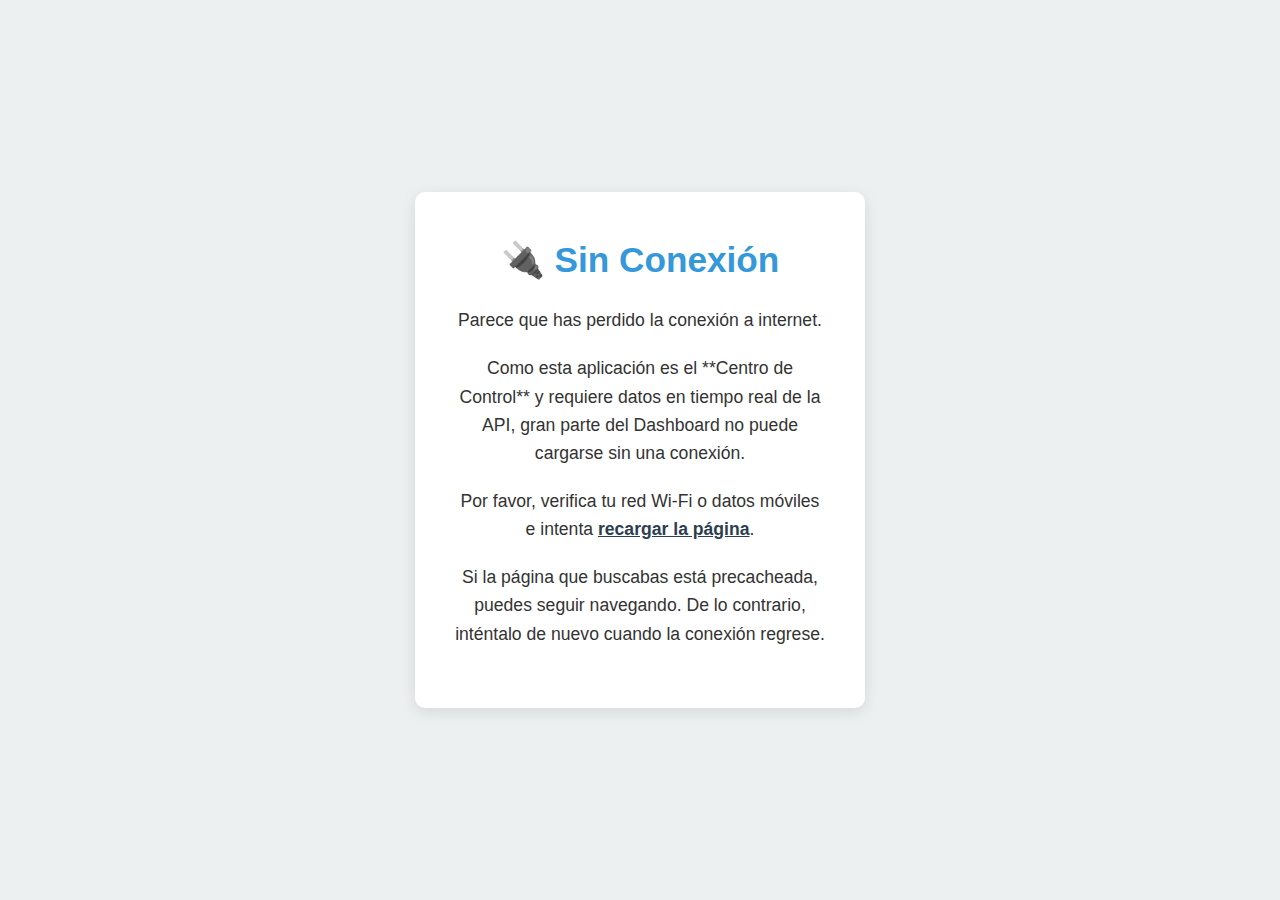
<file: offline.html>
<!DOCTYPE html>
<html lang="es">

<head>
    <meta charset="UTF-8">
    <meta name="viewport" content="width=device-width, initial-scale=1.0">
    <title>¡Estás Sin Conexión! | PCE-UT</title>
    <link rel="stylesheet" href="css/styles.css">

    <style>
        /* Estilos específicos para la página offline si deseas un diseño más minimalista */
        body {
            display: flex;
            flex-direction: column;
            justify-content: center;
            align-items: center;
            min-height: 100vh;
            background-color: var(--color-fondo, #ecf0f1);
            color: var(--color-texto, #333);
            text-align: center;
            padding: 20px;
        }

        .offline-box {
            background: white;
            padding: 40px;
            border-radius: 10px;
            box-shadow: 0 4px 15px rgba(0, 0, 0, 0.1);
            max-width: 450px;
        }

        .offline-box h2 {
            color: var(--color-principal, #3498db);
            font-size: 2.2em;
            margin-bottom: 0.5em;
        }

        .offline-box p {
            margin-bottom: 20px;
            font-size: 1.1em;
        }

        .offline-box a {
            color: var(--color-secundario, #2c3e50);
            font-weight: bold;
        }
    </style>
</head>

<body>
    <div class="offline-box">
        <h2>🔌 Sin Conexión</h2>
        <p>Parece que has perdido la conexión a internet.</p>

        <p>
            Como esta aplicación es el **Centro de Control** y requiere datos en tiempo real de la API, gran parte del
            Dashboard no puede cargarse sin una conexión.
        </p>

        <p>
            Por favor, verifica tu red Wi-Fi o datos móviles e intenta <a href="index.html">recargar la página</a>.
        </p>

        <p class="small-text">
            Si la página que buscabas está precacheada, puedes seguir navegando. De lo contrario, inténtalo de nuevo
            cuando la conexión regrese.
        </p>
    </div>
</body>

</html>
</file>
<file: css/styles.css>
/* ============================================
   PCE-UT - ESTILOS MODERNOS PROFESIONALES
   Diseño inspirado en sitios corporativos modernos
============================================ */

/* -----------------------------------
   1. VARIABLES CSS MODERNAS
-------------------------------------- */
:root {
    /* Paleta de colores profesional */
    --color-primary: #1e40af;
    --color-primary-dark: #1e3a8a;
    --color-primary-light: #3b82f6;
    --color-secondary: #0f172a;
    --color-accent: #fbbf24;
    --color-success: #10b981;
    --color-warning: #f59e0b;
    --color-danger: #ef4444;

    /* Colores neutros */
    --color-bg: #ffffff;
    --color-bg-secondary: #f8fafc;
    --color-surface: #ffffff;
    --color-surface-hover: #f1f5f9;
    --color-text: #0f172a;
    --color-text-secondary: #475569;
    --color-text-muted: #94a3b8;
    --color-border: #e2e8f0;
    --color-border-light: #f1f5f9;

    /* Gradientes profesionales */
    --gradient-primary: linear-gradient(135deg, #1e40af 0%, #3b82f6 100%);
    --gradient-secondary: linear-gradient(135deg, #0f172a 0%, #1e293b 100%);
    --gradient-hero: linear-gradient(135deg, rgba(30, 64, 175, 0.85) 0%, rgba(15, 23, 42, 0.9) 100%);
    --gradient-overlay: linear-gradient(180deg, rgba(0, 0, 0, 0.4) 0%, rgba(0, 0, 0, 0.6) 100%);

    /* Sombras profesionales */
    --shadow-xs: 0 1px 2px 0 rgba(0, 0, 0, 0.05);
    --shadow-sm: 0 1px 3px 0 rgba(0, 0, 0, 0.1), 0 1px 2px -1px rgba(0, 0, 0, 0.1);
    --shadow-md: 0 4px 6px -1px rgba(0, 0, 0, 0.1), 0 2px 4px -2px rgba(0, 0, 0, 0.1);
    --shadow-lg: 0 10px 15px -3px rgba(0, 0, 0, 0.1), 0 4px 6px -4px rgba(0, 0, 0, 0.1);
    --shadow-xl: 0 20px 25px -5px rgba(0, 0, 0, 0.1), 0 8px 10px -6px rgba(0, 0, 0, 0.1);
    --shadow-2xl: 0 25px 50px -12px rgba(0, 0, 0, 0.25);

    /* Tipografía */
    --font-sans: -apple-system, BlinkMacSystemFont, 'Segoe UI', 'Roboto', 'Oxygen', 'Ubuntu', 'Cantarell', sans-serif;
    --font-display: -apple-system, BlinkMacSystemFont, 'Segoe UI', sans-serif;

    /* Espaciado */
    --spacing-xs: 0.25rem;
    --spacing-sm: 0.5rem;
    --spacing-md: 1rem;
    --spacing-lg: 1.5rem;
    --spacing-xl: 2rem;
    --spacing-2xl: 3rem;
    --spacing-3xl: 4rem;

    /* Bordes */
    --radius-sm: 0.375rem;
    --radius-md: 0.5rem;
    --radius-lg: 0.75rem;
    --radius-xl: 1rem;
    --radius-2xl: 1.5rem;
    --radius-full: 9999px;

    /* Transiciones */
    --transition-fast: 150ms cubic-bezier(0.4, 0, 0.2, 1);
    --transition-base: 200ms cubic-bezier(0.4, 0, 0.2, 1);
    --transition-slow: 300ms cubic-bezier(0.4, 0, 0.2, 1);
}

/* -----------------------------------
   2. RESET Y BASE
-------------------------------------- */
*,
*::before,
*::after {
    box-sizing: border-box;
    margin: 0;
    padding: 0;
}

html {
    scroll-behavior: smooth;
    -webkit-font-smoothing: antialiased;
    -moz-osx-font-smoothing: grayscale;
}

body {
    font-family: var(--font-sans);
    line-height: 1.6;
    color: var(--color-text);
    background: var(--color-bg);
    font-size: 16px;
    overflow-x: hidden;
}

/* -----------------------------------
   3. TOP BAR (Barra superior de contacto)
-------------------------------------- */
.top-bar {
    background: var(--color-secondary);
    color: white;
    padding: var(--spacing-sm) var(--spacing-xl);
    display: flex;
    justify-content: space-between;
    align-items: center;
    font-size: 0.875rem;
    border-bottom: 1px solid rgba(255, 255, 255, 0.1);
}

.top-bar-left {
    display: flex;
    align-items: center;
    gap: var(--spacing-lg);
}

.top-bar-right {
    display: flex;
    align-items: center;
    gap: var(--spacing-md);
}

.top-bar a {
    color: white;
    text-decoration: none;
    transition: color var(--transition-base);
    font-weight: 500;
}

.top-bar a:hover {
    color: var(--color-accent);
}

.top-bar .separator {
    color: rgba(255, 255, 255, 0.3);
    margin: 0 var(--spacing-sm);
}

/* -----------------------------------
   4. HEADER Y NAVEGACIÓN PRINCIPAL
-------------------------------------- */
header {
    background: rgba(255, 255, 255, 0.95);
    backdrop-filter: blur(20px);
    -webkit-backdrop-filter: blur(20px);
    color: var(--color-text);
    padding: var(--spacing-md) 0;
    position: sticky;
    top: 0;
    z-index: 1000;
    box-shadow: var(--shadow-sm);
    border-bottom: 1px solid var(--color-border);
    transition: all var(--transition-base);
}

header.scrolled {
    background: rgba(255, 255, 255, 0.98);
    box-shadow: var(--shadow-md);
}

.header-container {
    max-width: 1200px;
    margin: 0 auto;
    padding: 0 var(--spacing-xl);
    display: flex;
    justify-content: space-between;
    align-items: center;
}

header h1 {
    color: var(--color-primary);
    margin: 0;
    font-size: clamp(1.25rem, 3vw, 1.75rem);
    font-weight: 700;
    display: flex;
    align-items: center;
    gap: var(--spacing-sm);
}

header h1::before {
    content: '✓';
    color: var(--color-accent);
    font-size: 1.2em;
    font-weight: 800;
}

nav ul {
    list-style: none;
    display: flex;
    justify-content: center;
    align-items: center;
    gap: var(--spacing-lg);
    padding: 0;
    flex-wrap: wrap;
}

nav a {
    color: var(--color-text);
    font-weight: 500;
    padding: var(--spacing-sm) var(--spacing-md);
    border-radius: var(--radius-md);
    transition: all var(--transition-base);
    position: relative;
    font-size: 0.95rem;
    text-decoration: none;
    border-bottom: none;
}

nav a:hover {
    color: var(--color-primary);
    background-color: rgba(30, 64, 175, 0.05);
    text-decoration: none;
    border-bottom: none;
}

nav a:visited {
    text-decoration: none;
    border-bottom: none;
}

nav a:active {
    text-decoration: none;
    border-bottom: none;
}

#auth-area {
    display: flex;
    align-items: center;
    gap: var(--spacing-sm);
}

#auth-area #user-email,
#auth-area #logout-link,
#auth-area #login-link {
    color: var(--color-text);
    font-weight: 500;
    padding: var(--spacing-sm) var(--spacing-md);
    border-radius: var(--radius-md);
    transition: all var(--transition-base);
    background: transparent;
    border: 1px solid var(--color-border);
    font-size: 0.9rem;
}

#auth-area #user-email:hover,
#auth-area #logout-link:hover,
#auth-area #login-link:hover {
    background: var(--color-primary);
    color: white;
    border-color: var(--color-primary);
    transform: translateY(-2px);
    box-shadow: var(--shadow-sm);
}

/* -----------------------------------
   5. HERO SECTION CON FONDO BORROSO
-------------------------------------- */
.hero-section {
    position: relative;
    min-height: 600px;
    display: flex;
    align-items: center;
    justify-content: center;
    text-align: center;
    color: white;
    overflow: hidden;
    margin-bottom: 0;
}

/* Imagen de fondo con blur */
.hero-section::before {
    content: '';
    position: absolute;
    inset: 0;
    background-image:
        linear-gradient(135deg, rgba(30, 64, 175, 0.8) 0%, rgba(15, 23, 42, 0.85) 100%),
        url('data:image/svg+xml,<svg width="1920" height="1080" xmlns="http://www.w3.org/2000/svg"><defs><pattern id="grid" width="40" height="40" patternUnits="userSpaceOnUse"><path d="M 40 0 L 0 0 0 40" fill="none" stroke="rgba(255,255,255,0.05)" stroke-width="1"/></pattern></defs><rect width="100%" height="100%" fill="url(%23grid)"/></svg>');
    background-size: cover;
    background-position: center;
    background-repeat: no-repeat;
    filter: blur(0px);
    z-index: 0;
}

/* Overlay oscuro adicional */
.hero-section::after {
    content: '';
    position: absolute;
    inset: 0;
    background: var(--gradient-overlay);
    z-index: 1;
}

.hero-content {
    position: relative;
    z-index: 2;
    max-width: 900px;
    margin: 0 auto;
    padding: var(--spacing-3xl) var(--spacing-xl);
    animation: fadeInUp 1s ease;
}

.hero-section h1 {
    color: white;
    font-size: clamp(2.5rem, 6vw, 5rem);
    margin-bottom: var(--spacing-lg);
    font-weight: 800;
    text-shadow: 0 4px 20px rgba(0, 0, 0, 0.5);
    line-height: 1.1;
    letter-spacing: -0.02em;
}

.hero-section .hero-subtitle {
    font-size: clamp(1.25rem, 3vw, 1.75rem);
    margin-bottom: var(--spacing-xl);
    opacity: 0.95;
    font-weight: 300;
    text-shadow: 0 2px 10px rgba(0, 0, 0, 0.3);
}

.hero-section p {
    font-size: clamp(1rem, 2vw, 1.25rem);
    margin-bottom: var(--spacing-2xl);
    opacity: 0.9;
    line-height: 1.8;
    max-width: 700px;
    margin-left: auto;
    margin-right: auto;
    text-shadow: 0 2px 8px rgba(0, 0, 0, 0.3);
}

@keyframes fadeInUp {
    from {
        opacity: 0;
        transform: translateY(40px);
    }

    to {
        opacity: 1;
        transform: translateY(0);
    }
}

/* -----------------------------------
   6. BOTÓN PRINCIPAL MODERNO
-------------------------------------- */
.boton-principal {
    display: inline-block;
    background: var(--color-accent);
    color: var(--color-secondary);
    padding: var(--spacing-md) var(--spacing-2xl);
    border-radius: var(--radius-lg);
    font-weight: 600;
    font-size: 1.1rem;
    transition: all var(--transition-base);
    box-shadow: var(--shadow-lg);
    border: none;
    cursor: pointer;
    text-transform: none;
    letter-spacing: 0;
    position: relative;
    overflow: hidden;
    text-decoration: none;
}

.boton-principal::before {
    content: '';
    position: absolute;
    inset: 0;
    background: white;
    opacity: 0;
    transition: opacity var(--transition-base);
}

.boton-principal span {
    position: relative;
    z-index: 1;
}

.boton-principal:hover {
    transform: translateY(-3px);
    box-shadow: var(--shadow-xl);
    color: var(--color-secondary);
}

.boton-principal:hover::before {
    opacity: 1;
}

.boton-principal:active {
    transform: translateY(-1px);
}

/* -----------------------------------
   7. SECCIÓN DE SERVICIOS (Estilo de la imagen)
-------------------------------------- */
.services-section {
    background: var(--color-primary);
    color: white;
    padding: var(--spacing-3xl) var(--spacing-xl);
    margin-top: 0;
}

.services-container {
    max-width: 1200px;
    margin: 0 auto;
    display: grid;
    grid-template-columns: repeat(auto-fit, minmax(300px, 1fr));
    gap: var(--spacing-2xl);
}

.service-card {
    text-align: center;
    padding: var(--spacing-xl);
    transition: all var(--transition-base);
}

.service-icon {
    width: 80px;
    height: 80px;
    margin: 0 auto var(--spacing-lg);
    background: rgba(255, 255, 255, 0.1);
    border-radius: var(--radius-xl);
    display: flex;
    align-items: center;
    justify-content: center;
    font-size: 2.5rem;
    transition: all var(--transition-base);
    border: 2px solid rgba(255, 255, 255, 0.2);
}

.service-card:hover .service-icon {
    background: rgba(255, 255, 255, 0.2);
    transform: translateY(-5px) scale(1.05);
    border-color: var(--color-accent);
}

.service-card h3 {
    color: white;
    margin-bottom: var(--spacing-md);
    font-size: clamp(1.5rem, 3vw, 1.75rem);
    font-weight: 700;
}

.service-card p {
    color: rgba(255, 255, 255, 0.9);
    line-height: 1.7;
    font-size: 1rem;
}

/* -----------------------------------
   8. SECCIONES GENERALES
-------------------------------------- */
main,
section {
    max-width: 1200px;
    margin: 0 auto;
    padding: var(--spacing-xl);
}

.public-content {
    animation: fadeIn 0.6s ease;
}

@keyframes fadeIn {
    from {
        opacity: 0;
    }

    to {
        opacity: 1;
    }
}

.introduccion {
    background: var(--color-surface);
    padding: var(--spacing-2xl);
    border-radius: var(--radius-xl);
    box-shadow: var(--shadow-md);
    margin-bottom: var(--spacing-2xl);
    transition: all var(--transition-base);
    border: 1px solid var(--color-border-light);
}

.introduccion:hover {
    transform: translateY(-4px);
    box-shadow: var(--shadow-lg);
}

.introduccion h2 {
    color: var(--color-text);
    margin-bottom: var(--spacing-lg);
    font-size: clamp(1.75rem, 4vw, 2.25rem);
    border-bottom: 3px solid var(--color-primary);
    padding-bottom: var(--spacing-sm);
    display: inline-block;
    font-weight: 700;
}

.introduccion p {
    margin-bottom: var(--spacing-md);
    font-size: 1.1rem;
    line-height: 1.8;
    color: var(--color-text-secondary);
}

.introduccion strong {
    color: var(--color-primary);
    font-weight: 600;
}

/* -----------------------------------
   9. CARACTERÍSTICAS MODERNAS
-------------------------------------- */
#caracteristicas {
    padding: var(--spacing-3xl) var(--spacing-xl);
    background: var(--color-bg-secondary);
    border-radius: var(--radius-xl);
    margin: var(--spacing-2xl) auto;
}

#caracteristicas h2 {
    text-align: center;
    margin-bottom: var(--spacing-2xl);
    font-size: clamp(2rem, 4vw, 2.5rem);
    position: relative;
    padding-bottom: var(--spacing-md);
    color: var(--color-text);
    font-weight: 700;
}

#caracteristicas h2::after {
    content: '';
    position: absolute;
    bottom: 0;
    left: 50%;
    transform: translateX(-50%);
    width: 80px;
    height: 4px;
    background: var(--gradient-primary);
    border-radius: var(--radius-full);
}

.lista-caracteristicas {
    display: grid;
    grid-template-columns: repeat(auto-fit, minmax(300px, 1fr));
    gap: var(--spacing-lg);
    margin-top: var(--spacing-xl);
}

.lista-caracteristicas ul {
    list-style: none;
    padding: 0;
}

.lista-caracteristicas li {
    background: var(--color-surface);
    padding: var(--spacing-xl);
    border-radius: var(--radius-xl);
    margin-bottom: var(--spacing-md);
    border-left: 4px solid var(--color-primary);
    transition: all var(--transition-base);
    box-shadow: var(--shadow-sm);
    position: relative;
    overflow: hidden;
}

.lista-caracteristicas li::before {
    content: '✓';
    position: absolute;
    left: var(--spacing-lg);
    top: 50%;
    transform: translateY(-50%);
    color: var(--color-primary);
    font-weight: bold;
    font-size: 1.8rem;
    opacity: 0.2;
    transition: all var(--transition-base);
}

.lista-caracteristicas li:hover {
    transform: translateX(8px) translateY(-4px);
    box-shadow: var(--shadow-lg);
    border-left-color: var(--color-accent);
    background: var(--color-surface);
}

.lista-caracteristicas li:hover::before {
    opacity: 0.4;
    transform: translateY(-50%) scale(1.1);
}

.lista-caracteristicas li strong {
    color: var(--color-primary);
    font-weight: 700;
    display: block;
    margin-bottom: var(--spacing-sm);
    font-size: 1.2rem;
    margin-left: 3rem;
}

.lista-caracteristicas li {
    padding-left: 4rem;
    line-height: 1.7;
    color: var(--color-text-secondary);
    font-size: 1.05rem;
}

/* -----------------------------------
   10. QUICK ACCESS CARDS
-------------------------------------- */
.quick-access-section {
    padding: var(--spacing-3xl) var(--spacing-xl);
    margin-top: var(--spacing-2xl);
    background: var(--color-surface);
    border-radius: var(--radius-xl);
    max-width: 1200px;
    margin-left: auto;
    margin-right: auto;
    box-shadow: var(--shadow-md);
}

.quick-access-section h2 {
    text-align: center;
    margin-bottom: var(--spacing-2xl);
    font-size: clamp(2rem, 4vw, 2.5rem);
    color: var(--color-text);
    font-weight: 700;
}

.quick-access-grid {
    display: grid;
    grid-template-columns: repeat(auto-fit, minmax(300px, 1fr));
    gap: var(--spacing-xl);
    max-width: 900px;
    margin: 0 auto;
}

.quick-access-grid.quick-access-single {
    grid-template-columns: 1fr;
    max-width: 500px;
    justify-items: center;
}

.quick-access-card {
    position: relative !important;
    border-radius: var(--radius-2xl) !important;
    box-shadow: var(--shadow-lg) !important;
    text-decoration: none !important;
    overflow: hidden !important;
    aspect-ratio: 1 !important;
    min-height: 320px !important;
    display: flex !important;
    align-items: center !important;
    justify-content: center !important;
    transition: all var(--transition-slow) !important;
    background-size: cover !important;
    background-position: center !important;
    background-repeat: no-repeat !important;
    border: 2px solid transparent !important;
}

.quick-access-card:hover {
    transform: translateY(-12px) scale(1.02);
    box-shadow: var(--shadow-2xl);
    border-color: rgba(255, 255, 255, 0.3) !important;
}

.videojuego-card {
    background: linear-gradient(135deg, #3b82f6 0%, #1e40af 100%) !important;
}

.app-card {
    background: linear-gradient(135deg, #10b981 0%, #059669 100%) !important;
}

.card-overlay {
    position: relative !important;
    z-index: 2 !important;
    text-align: center !important;
    color: white !important;
    padding: var(--spacing-xl) !important;
    width: 100% !important;
    height: 100% !important;
    display: flex !important;
    flex-direction: column !important;
    align-items: center !important;
    justify-content: center !important;
    gap: var(--spacing-md) !important;
}

.quick-access-card::before {
    content: '';
    position: absolute;
    inset: 0;
    background: rgba(0, 0, 0, 0.3);
    z-index: 1;
    transition: background var(--transition-base);
}

.quick-access-card:hover::before {
    background: rgba(0, 0, 0, 0.2);
}

.quick-access-card h3 {
    color: white !important;
    margin: 0 !important;
    font-size: clamp(1.8rem, 4vw, 2.5rem) !important;
    font-weight: 800 !important;
    border: none !important;
    padding: 0 !important;
    position: relative !important;
    z-index: 2 !important;
    text-shadow: 0 4px 12px rgba(0, 0, 0, 0.5) !important;
    transition: transform var(--transition-base) !important;
}

.quick-access-card:hover h3 {
    transform: scale(1.05) !important;
}

.card-divider {
    width: 50px !important;
    height: 2px !important;
    background: white !important;
    margin: var(--spacing-sm) 0 !important;
    position: relative !important;
    z-index: 2 !important;
    display: block !important;
    border-radius: var(--radius-full) !important;
}

.card-link-text {
    color: white !important;
    font-size: 1rem !important;
    font-weight: 500 !important;
    position: relative !important;
    z-index: 2 !important;
    text-transform: uppercase !important;
    letter-spacing: 2px !important;
    margin-top: var(--spacing-sm) !important;
    display: block !important;
    opacity: 0.95 !important;
    transition: all var(--transition-base) !important;
}

.quick-access-card:hover .card-link-text {
    opacity: 1 !important;
    transform: translateY(-4px) !important;
}

/* -----------------------------------
   11. FOOTER MODERNO
-------------------------------------- */
footer {
    width: 100%;
    background: var(--color-secondary);
    color: white;
    text-align: center;
    padding: var(--spacing-2xl) var(--spacing-xl);
    margin-top: var(--spacing-3xl);
    position: relative;
    overflow: hidden;
}

footer::before {
    content: '';
    position: absolute;
    inset: 0;
    background:
        radial-gradient(circle at 20% 50%, rgba(255, 255, 255, 0.05) 0%, transparent 50%),
        radial-gradient(circle at 80% 80%, rgba(255, 255, 255, 0.05) 0%, transparent 50%);
    pointer-events: none;
}

footer>* {
    position: relative;
    z-index: 1;
}

footer h3 {
    color: white;
    margin-bottom: var(--spacing-md);
    font-size: clamp(1.5rem, 3vw, 2rem);
    font-weight: 700;
}

footer p {
    margin: var(--spacing-sm) 0;
    opacity: 0.9;
    font-size: 1rem;
}

footer a {
    color: var(--color-accent);
    font-weight: 500;
    transition: all var(--transition-base);
    text-decoration: underline;
    text-underline-offset: 4px;
}

footer a:hover {
    color: white;
    text-decoration: none;
}

/* -----------------------------------
   12. DASHBOARD MODERNO
-------------------------------------- */
.dashboard-content {
    max-width: 1200px;
    margin: 0 auto;
    padding: var(--spacing-xl);
}

.dashboard-header {
    background: var(--gradient-primary);
    color: white;
    padding: var(--spacing-2xl);
    border-radius: var(--radius-xl);
    margin-bottom: var(--spacing-xl);
    text-align: center;
    box-shadow: var(--shadow-lg);
}

.dashboard-header h2 {
    color: white;
    margin-bottom: var(--spacing-sm);
    font-size: clamp(2rem, 4vw, 2.5rem);
    font-weight: 800;
}

.welcome-text {
    font-size: 1.2rem;
    opacity: 0.95;
}

.metrics-section {
    margin-bottom: var(--spacing-2xl);
}

.metrics-section h3 {
    margin-bottom: var(--spacing-lg);
    font-size: clamp(1.5rem, 3vw, 1.8rem);
    color: var(--color-text);
    font-weight: 700;
}

.metrics-grid {
    display: grid;
    grid-template-columns: repeat(auto-fit, minmax(250px, 1fr));
    gap: var(--spacing-lg);
    margin-bottom: var(--spacing-xl);
}

.metric-card {
    background: var(--color-surface);
    padding: var(--spacing-xl);
    border-radius: var(--radius-xl);
    box-shadow: var(--shadow-md);
    text-align: center;
    transition: all var(--transition-base);
    border: 1px solid var(--color-border-light);
}

.metric-card:hover {
    transform: translateY(-5px);
    box-shadow: var(--shadow-xl);
    border-color: var(--color-primary-light);
}

.metric-icon {
    font-size: 3rem;
    margin-bottom: var(--spacing-md);
    opacity: 0.8;
}

.metric-card h4 {
    color: var(--color-text);
    margin-bottom: var(--spacing-md);
    font-size: 1.2rem;
    font-weight: 600;
}

.metric-value {
    font-size: 2.5rem;
    font-weight: 800;
    background: var(--gradient-primary);
    -webkit-background-clip: text;
    -webkit-text-fill-color: transparent;
    background-clip: text;
    margin-bottom: var(--spacing-md);
}

.metric-bar {
    width: 100%;
    height: 12px;
    background-color: var(--color-bg-secondary);
    border-radius: var(--radius-full);
    overflow: hidden;
}

.metric-fill {
    height: 100%;
    background: var(--gradient-primary);
    border-radius: var(--radius-full);
    transition: width 0.8s cubic-bezier(0.4, 0, 0.2, 1);
}

/* -----------------------------------
   13. FORMULARIOS MODERNOS
-------------------------------------- */
.rating-section,
.projects-section,
.history-section,
.admin-calificaciones-section,
.admin-respuestas-section {
    background: var(--color-surface);
    padding: var(--spacing-2xl);
    border-radius: var(--radius-xl);
    box-shadow: var(--shadow-md);
    margin-bottom: var(--spacing-xl);
    border: 1px solid var(--color-border-light);
}

.rating-section h3,
.projects-section h3,
.history-section h3,
.admin-calificaciones-section h3,
.admin-respuestas-section h3 {
    margin-bottom: var(--spacing-lg);
    font-size: clamp(1.5rem, 3vw, 1.8rem);
    color: var(--color-text);
    font-weight: 700;
}

.rating-form,
.projects-manager {
    max-width: 800px;
}

.form-group {
    margin-bottom: var(--spacing-lg);
}

.form-group label {
    display: block;
    margin-bottom: var(--spacing-sm);
    font-weight: 600;
    color: var(--color-text);
    font-size: 0.95rem;
}

.form-group input[type="text"],
.form-group textarea,
.form-group select {
    width: 100%;
    padding: var(--spacing-md);
    border: 2px solid var(--color-border);
    border-radius: var(--radius-lg);
    font-size: 1rem;
    transition: all var(--transition-base);
    font-family: var(--font-sans);
    background-color: var(--color-surface);
    color: var(--color-text);
}

.form-group input[type="text"]:focus,
.form-group textarea:focus,
.form-group select:focus {
    outline: none;
    border-color: var(--color-primary);
    box-shadow: 0 0 0 3px rgba(30, 64, 175, 0.1);
}

.form-group select {
    background-color: var(--color-surface);
    cursor: pointer;
}

.rating-inputs {
    display: flex;
    flex-direction: column;
    gap: var(--spacing-lg);
}

.rating-item {
    display: flex;
    align-items: center;
    gap: var(--spacing-md);
}

.rating-item label {
    min-width: 120px;
    margin-bottom: 0;
}

.rating-item input[type="range"] {
    flex: 1;
    height: 8px;
    background: var(--color-bg-secondary);
    border-radius: var(--radius-full);
    outline: none;
    -webkit-appearance: none;
    appearance: none;
}

.rating-item input[type="range"]::-webkit-slider-thumb {
    -webkit-appearance: none;
    appearance: none;
    width: 24px;
    height: 24px;
    background: var(--gradient-primary);
    border-radius: var(--radius-full);
    cursor: pointer;
    box-shadow: var(--shadow-md);
    transition: all var(--transition-base);
}

.rating-item input[type="range"]::-webkit-slider-thumb:hover {
    transform: scale(1.1);
    box-shadow: var(--shadow-lg);
}

.rating-item input[type="range"]::-moz-range-thumb {
    width: 24px;
    height: 24px;
    background: var(--gradient-primary);
    border-radius: var(--radius-full);
    cursor: pointer;
    border: none;
    box-shadow: var(--shadow-md);
    transition: all var(--transition-base);
}

.rating-item input[type="range"]::-moz-range-thumb:hover {
    transform: scale(1.1);
    box-shadow: var(--shadow-lg);
}

.rating-display {
    min-width: 70px;
    font-weight: 700;
    color: var(--color-primary);
    font-size: 1.2rem;
    text-align: center;
}

button[type="submit"] {
    background: var(--gradient-primary);
    color: white;
    border: none;
    padding: var(--spacing-md) var(--spacing-2xl);
    border-radius: var(--radius-lg);
    font-size: 1rem;
    font-weight: 600;
    cursor: pointer;
    transition: all var(--transition-base);
    box-shadow: var(--shadow-md);
    font-family: var(--font-sans);
}

button[type="submit"]:hover {
    transform: translateY(-2px);
    box-shadow: var(--shadow-lg);
}

button[type="submit"]:active {
    transform: translateY(0);
}

button[type="submit"]:disabled {
    opacity: 0.6;
    cursor: not-allowed;
    transform: none;
}

/* -----------------------------------
   14. LISTAS Y ITEMS
-------------------------------------- */
.lista-proyectos {
    margin-top: var(--spacing-lg);
}

.proyecto-item {
    background: var(--color-bg-secondary);
    padding: var(--spacing-md);
    border-radius: var(--radius-lg);
    margin-bottom: var(--spacing-sm);
    display: flex;
    justify-content: space-between;
    align-items: center;
    border-left: 4px solid var(--color-primary);
    transition: all var(--transition-base);
    box-shadow: var(--shadow-sm);
}

.proyecto-item:hover {
    transform: translateX(5px);
    box-shadow: var(--shadow-md);
    background: var(--color-surface);
}

.proyecto-item span {
    font-weight: 500;
    color: var(--color-text);
}

.btn-eliminar-proyecto {
    background: linear-gradient(135deg, #ef4444 0%, #dc2626 100%);
    color: white;
    border: none;
    padding: var(--spacing-sm) var(--spacing-md);
    border-radius: var(--radius-md);
    cursor: pointer;
    font-size: 0.9rem;
    font-weight: 600;
    transition: all var(--transition-base);
    box-shadow: var(--shadow-sm);
}

.btn-eliminar-proyecto:hover {
    transform: translateY(-2px);
    box-shadow: var(--shadow-md);
}

.calificaciones-list,
.respuestas-list {
    display: flex;
    flex-direction: column;
    gap: var(--spacing-md);
}

.calificacion-item,
.respuesta-item {
    background: var(--color-bg-secondary);
    padding: var(--spacing-lg);
    border-radius: var(--radius-xl);
    border-left: 4px solid var(--color-primary);
    transition: all var(--transition-base);
    box-shadow: var(--shadow-sm);
    border: 1px solid var(--color-border-light);
}

.calificacion-item:hover,
.respuesta-item:hover {
    transform: translateX(5px);
    box-shadow: var(--shadow-md);
    background: var(--color-surface);
    border-color: var(--color-primary-light);
}

.calificacion-header,
.respuesta-header {
    display: flex;
    justify-content: space-between;
    align-items: flex-start;
    margin-bottom: var(--spacing-md);
    gap: var(--spacing-md);
    flex-wrap: wrap;
}

.calificacion-header h4,
.respuesta-header h4 {
    color: var(--color-text);
    margin: 0;
    font-size: 1.3rem;
    font-weight: 600;
}

.calificacion-date,
.respuesta-date {
    color: var(--color-text-muted);
    font-size: 0.9rem;
    font-weight: 500;
}

.calificacion-metrics {
    display: flex;
    gap: var(--spacing-sm);
    flex-wrap: wrap;
    margin-bottom: var(--spacing-sm);
}

.metric-badge {
    padding: var(--spacing-xs) var(--spacing-md);
    border-radius: var(--radius-full);
    font-size: 0.85rem;
    font-weight: 600;
    color: white;
    box-shadow: var(--shadow-sm);
}

.metric-badge.paz {
    background: linear-gradient(135deg, #10b981 0%, #059669 100%);
}

.metric-badge.inclusion {
    background: linear-gradient(135deg, #f59e0b 0%, #d97706 100%);
}

.metric-badge.respeto {
    background: linear-gradient(135deg, #ef4444 0%, #dc2626 100%);
}

.calificacion-obs,
.respuesta-observaciones {
    margin-top: var(--spacing-md);
    color: var(--color-text-secondary);
    font-style: italic;
    line-height: 1.6;
    padding: var(--spacing-md);
    background: rgba(245, 158, 11, 0.1);
    border-radius: var(--radius-md);
    border-left: 3px solid var(--color-warning);
}

.respuesta-content {
    margin: var(--spacing-md) 0;
    padding: var(--spacing-md);
    background: var(--color-surface);
    border-radius: var(--radius-lg);
    border: 1px solid var(--color-border);
}

.respuesta-content p {
    margin: 0;
}

.respuesta-usuario {
    color: var(--color-text-secondary);
    font-size: 0.95rem;
    font-weight: 500;
}

/* Badges de Componente */
.componente-badge {
    padding: var(--spacing-xs) var(--spacing-md);
    border-radius: var(--radius-full);
    font-size: 0.85rem;
    font-weight: 600;
    text-transform: uppercase;
    letter-spacing: 0.5px;
    white-space: nowrap;
    display: inline-block;
}

.componente-paz {
    background: rgba(16, 185, 129, 0.1);
    color: #059669;
    border: 2px solid rgba(16, 185, 129, 0.3);
}

.componente-inclusion {
    background: rgba(139, 92, 246, 0.1);
    color: #7c3aed;
    border: 2px solid rgba(139, 92, 246, 0.3);
}

.componente-respeto {
    background: rgba(245, 158, 11, 0.1);
    color: #d97706;
    border: 2px solid rgba(245, 158, 11, 0.3);
}

.componente-general {
    background: rgba(16, 185, 129, 0.1);
    color: #059669;
    border: 2px solid rgba(16, 185, 129, 0.3);
}

.componente-otro {
    background: rgba(100, 116, 139, 0.1);
    color: #475569;
    border: 2px solid rgba(100, 116, 139, 0.3);
}

.componente-sin-clasificar {
    background: rgba(239, 68, 68, 0.1);
    color: #dc2626;
    border: 2px solid rgba(239, 68, 68, 0.3);
}

/* Botones */
.btn-clasificar {
    background: var(--gradient-primary);
    color: white;
    border: none;
    padding: var(--spacing-sm) var(--spacing-lg);
    border-radius: var(--radius-md);
    cursor: pointer;
    font-size: 0.9rem;
    font-weight: 600;
    transition: all var(--transition-base);
    box-shadow: var(--shadow-sm);
}

.btn-clasificar:hover {
    transform: translateY(-2px);
    box-shadow: var(--shadow-md);
}

.btn-cancelar {
    background: var(--color-bg-secondary);
    color: var(--color-text);
    border: none;
    padding: var(--spacing-sm) var(--spacing-lg);
    border-radius: var(--radius-md);
    cursor: pointer;
    font-size: 0.95rem;
    font-weight: 600;
    transition: all var(--transition-base);
}

.btn-cancelar:hover {
    background: var(--color-border);
}

.btn-guardar {
    background: var(--gradient-primary);
    color: white;
    border: none;
    padding: var(--spacing-sm) var(--spacing-lg);
    border-radius: var(--radius-md);
    cursor: pointer;
    font-size: 0.95rem;
    font-weight: 600;
    transition: all var(--transition-base);
    box-shadow: var(--shadow-sm);
}

.btn-guardar:hover {
    transform: translateY(-2px);
    box-shadow: var(--shadow-md);
}

/* -----------------------------------
   15. MODALES
-------------------------------------- */
.modal-clasificar {
    position: fixed;
    inset: 0;
    background: rgba(0, 0, 0, 0.6);
    backdrop-filter: blur(4px);
    display: flex;
    justify-content: center;
    align-items: center;
    z-index: 1000;
    animation: fadeIn 0.3s ease;
    padding: var(--spacing-md);
}

.modal-content-clasificar {
    background: var(--color-surface);
    padding: var(--spacing-2xl);
    border-radius: var(--radius-2xl);
    box-shadow: var(--shadow-2xl);
    max-width: 500px;
    width: 100%;
    animation: slideUp 0.3s ease;
    border: 1px solid var(--color-border-light);
}

@keyframes slideUp {
    from {
        transform: translateY(30px);
        opacity: 0;
    }

    to {
        transform: translateY(0);
        opacity: 1;
    }
}

.modal-content-clasificar h3 {
    margin-top: 0;
    color: var(--color-text);
    font-size: 1.5rem;
    font-weight: 700;
    margin-bottom: var(--spacing-lg);
}

/* -----------------------------------
   16. ESTADOS Y UTILIDADES
-------------------------------------- */
.empty-state {
    text-align: center;
    color: var(--color-text-muted);
    padding: var(--spacing-3xl);
    font-style: italic;
    font-size: 1.05rem;
}

.error-message {
    color: var(--color-danger) !important;
    font-style: normal !important;
    font-weight: 600;
    background: rgba(239, 68, 68, 0.1);
    padding: var(--spacing-lg);
    border-radius: var(--radius-lg);
    border-left: 4px solid var(--color-danger);
}

.warning {
    background: rgba(245, 158, 11, 0.1);
    border-left: 4px solid var(--color-warning);
    padding: var(--spacing-lg);
    border-radius: var(--radius-lg);
    margin: var(--spacing-md) 0;
}

.text-info {
    color: var(--color-primary);
    font-weight: 500;
}

.status-badge {
    padding: var(--spacing-xs) var(--spacing-md);
    border-radius: var(--radius-full);
    font-size: 0.85rem;
    font-weight: 600;
    display: inline-block;
}

.status-resuelto,
.status-cerrado {
    background: rgba(16, 185, 129, 0.1);
    color: #059669;
}

.status-pendiente {
    background: rgba(245, 158, 11, 0.1);
    color: #d97706;
}

/* -----------------------------------
   17. RESPONSIVE
-------------------------------------- */
@media (max-width: 768px) {
    .top-bar {
        flex-direction: column;
        gap: var(--spacing-sm);
        padding: var(--spacing-sm) var(--spacing-md);
        font-size: 0.8rem;
    }

    .top-bar-left,
    .top-bar-right {
        flex-wrap: wrap;
        justify-content: center;
    }

    header {
        padding: var(--spacing-sm) 0;
    }

    .header-container {
        flex-direction: column;
        gap: var(--spacing-md);
        padding: 0 var(--spacing-md);
    }

    header h1 {
        font-size: 1.5rem !important;
    }

    nav ul {
        flex-wrap: wrap;
        justify-content: center;
        gap: var(--spacing-sm);
    }

    nav a {
        padding: var(--spacing-xs) var(--spacing-sm);
        font-size: 0.85rem;
    }

    #auth-area {
        flex-wrap: wrap;
        justify-content: center;
    }

    .hero-section {
        min-height: 500px;
    }

    .hero-content {
        padding: var(--spacing-2xl) var(--spacing-md);
    }

    .services-container {
        grid-template-columns: 1fr;
        gap: var(--spacing-xl);
    }

    main,
    section {
        padding: var(--spacing-md) !important;
    }

    .introduccion {
        padding: var(--spacing-lg) !important;
    }

    .boton-principal {
        padding: var(--spacing-md) var(--spacing-lg);
        font-size: 1rem;
    }

    #caracteristicas {
        padding: var(--spacing-xl) var(--spacing-md) !important;
    }

    .lista-caracteristicas {
        grid-template-columns: 1fr;
    }

    .quick-access-grid {
        grid-template-columns: 1fr !important;
    }

    .metrics-grid {
        grid-template-columns: 1fr !important;
    }

    .rating-item {
        flex-direction: column !important;
        align-items: flex-start !important;
    }

    button[type="submit"] {
        width: 100% !important;
    }
}

@media (max-width: 480px) {
    .hero-section {
        min-height: 400px;
    }

    .hero-section h1 {
        font-size: 2rem !important;
    }

    .hero-section .hero-subtitle {
        font-size: 1.1rem !important;
    }

    nav ul {
        flex-direction: column;
        width: 100%;
    }

    nav a {
        width: 100%;
        text-align: center;
    }
}

/* -----------------------------------
   18. ANIMACIONES Y EFECTOS
-------------------------------------- */
@keyframes pulse {

    0%,
    100% {
        opacity: 1;
    }

    50% {
        opacity: 0.5;
    }
}

.loading {
    animation: pulse 2s cubic-bezier(0.4, 0, 0.6, 1) infinite;
}

html {
    scroll-padding-top: 100px;
}

*:focus-visible {
    outline: 2px solid var(--color-primary);
    outline-offset: 2px;
}

::selection {
    background: var(--color-primary-light);
    color: white;
}
</file>
